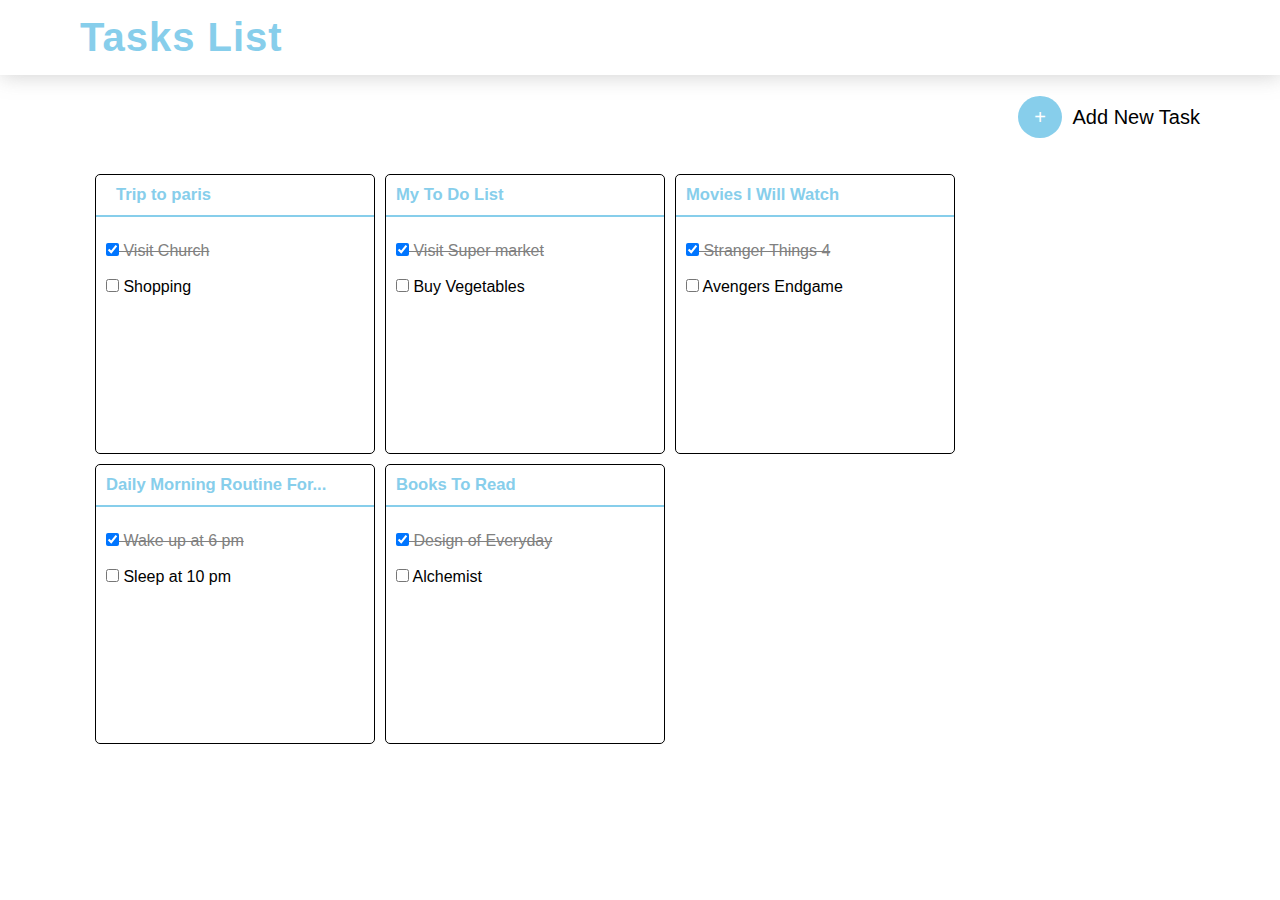
<file: index.html>
<!DOCTYPE html>
<html lang="en">
<head>
    <meta charset="UTF-8">
    <meta http-equiv="X-UA-Compatible" content="IE=edge">
    <meta name="viewport" content="width=device-width, initial-scale=1.0">
    <title>Document</title>
    <link rel="stylesheet" href="style.css">
</head>
<body>
    <nav class="navbar" id="$navbar">
        <a href="./index.html" class="logo">Tasks <span class="list"> List</span></a>
    </nav>

    <div class="mainContainer">
        <div class="newtask" id="$newtask">
            <a href="./index2.html" class="plusSign" target="_self">+</a>
            <a href="./index2.html" class="addNewtask" target="_self">Add New Task</a>
        </div>
        <div class="cardContainer">
            <div class="cards">
                <h5> <a href="./index3.html">Trip to paris</a></h5>
                <form action="#">
                    <div class="checks">
                        <span class="del"> <input type="checkbox" id="church" name="church" checked> Visit Church</span> <br> <br> 
                        <input type="checkbox" id="shopping" name="shopping"> Shopping
                    </div>
                </form>
            </div>
            <div class="cards">
                <h5>My To Do List</h5>
                <form action="#">
                    <div class="checks">
                        <span class="del"> <input type="checkbox" id="church" name="church" checked> Visit Super market</span> <br> <br> 
                        <input type="checkbox" id="shopping" name="shopping"> Buy Vegetables
                    </div>
                </form>
            </div>
            <div class="cards">
                <h5>Movies I Will Watch</h5>
                <form action="#">
                    <div class="checks">
                        <span class="del"> <input type="checkbox" id="church" name="church" checked> Stranger Things 4</span> <br> <br> 
                        <input type="checkbox" id="shopping" name="shopping"> Avengers Endgame
                    </div>
                </form>
            </div>
            
            <div class="cards">
                <h5>Daily Morning Routine For...</h5>
                <form action="#">
                    <div class="checks">
                        <span class="del"> <input type="checkbox" id="church" name="church" checked> Wake up at 6 pm</span> <br> <br> 
                        <input type="checkbox" id="shopping" name="shopping"> Sleep at 10 pm
                    </div>
                </form>
            </div>
            <div class="cards">
                <h5>Books To Read</h5>
                <form action="#">
                    <div class="checks">
                        <span class="del"> <input type="checkbox" id="church" name="church" checked> Design of Everyday</span> <br> <br> 
                        <input type="checkbox" id="shopping" name="shopping"> Alchemist
                    </div>
                </form>
            </div>
        </div>
    </div>

</body>
</html>
</file>
<file: style.css>
* {
    margin: 0px auto;
    padding: 0px;
    box-sizing: border-box;
    text-decoration: none;
    
}
.cards{
    border: 1px solid black;
}

body {
    cursor: pointer;
    font-family: 'Roboto', sans-serif;
}

.navbar {
    padding: 15px 80px;
    box-shadow: 1px 1px 20px rgba(128, 128, 128, 0.366);
    font-weight: 800;
    letter-spacing: 1px;
}

.logo {
    font-size: 40px;
    text-decoration: none;
    color: skyblue;
}

.list {
    color: skyblue;
}

.mainContainer {
    padding: 25px 80px;
    font-size: 20px;
}

.newtask {
    text-align: right;
    color: black;
    margin: 6px 0px;
}

.plusSign {
    border-radius: 50%;
    padding: 10px 16px;
    color: white;
    background: skyblue;
}

.addNewtask {
    color: black;
    padding-left: 5px;
}

.addNewtask:hover {
    color: skyblue;
    transition: ease 0.2s;
    text-decoration: underline  skyblue;
}

h5 {
    color: skyblue;
    padding: 10px 10px;
    border-bottom: 2px solid ;
}

h5 a{
    color: skyblue;
    padding: 10px 10px;
    border-bottom: 2px solid border;
}

.cardContainer {
    width: 100%;
    margin: 30px auto;
    padding: 10px;
    display: flex;
    flex-wrap: wrap;
    justify-content: flex-start;
}

.cards {
    border-radius: 5px;
    width: 280px;
    height: 280px;
    background: white;
    border: 2px solid border;
    margin: 5px;
}

.cards:hover {
    box-shadow: 0px 5px 10px rgba(128, 128, 128, 0.371);
    transition: ease 0.2s;
    translate: 0px -10px;
}

.del {
    text-decoration: line-through;
    color: grey;
}

.checks {
    font-size: 16px;
    padding: 30px 0px;
    color: black;
    padding: 25px 10px;
}

/* page-2 */

.page2 {
    width: 100vw;
    height: 800px;
    position: absolute;
    background: rgba(79, 79, 79, 0.25);
    backdrop-filter: blur(4px);
    top: 0%;
    left: 0%;
}


.popup1 {
    background: rgb(255, 255, 255);
    width: 400px;
    height: 200px;
    margin-top: 15%;
    text-align: center;
    padding: 5px 10px;
}

.addnewtask-heading {
    float: left;
    border-bottom: 2px solid skyblue;
    color: black;
}

.addnewtask-heading:hover {
    letter-spacing: 2px;
    transition: 0.3s ease-out;
}

.cross {
    float: right;
    font-size: 32px;
    line-height: 50px;
    color: black;
    padding: 0px 5px;
}

.addnewtask-heading {
    font-size: 18px;
    font-weight: 500;
    padding: 15px 10px;
}

.c_input {
    outline: none;
    border: 1px solid border;
    background: white;
    width: 100%;
    margin: 20px 0px;
    padding: 12px 20px;
}

.addTaskbtn {
    float: right;
    padding: 8px 30px;
    background: skyblue;
    color: white;
    border: 2px solid skyblue;
    border-radius: 5px;
    margin: 10px 0px;
}

.addTaskbtn:hover {
    border: 1px solid skyblue;
    color: skyblue;
    transition: ease 0.2s;
    padding: 10px 32px;
}

/* Page-3 */

.page3container{
    width: 100%;
    height: 100%;
    padding: 20px;
}

.page3Options{
    width: 400px;
    margin-bottom: 30px; 
    padding: 20px 0px;
}

.back{
    color: black;
    font-size: 18px;
    float: left;
}

.page3-h5{
    text-align: center;
    font-size: 20px;
}

.page3-cards{
    width: 400px;   
    height: 280px;
    font-size: 20px;
    border-radius: 10px;
    box-shadow: 2px 3px 10px rgba(128, 128, 128, 0.296);
}

.page3-cards:hover{
    translate: none;
}

.page4{
    height: 600px;
}

@media only screen and (max-width:800px) and (min-width:100px){
    .navbar {
        padding: 15px 5px;
        box-shadow: 1px 1px 20px rgba(128, 128, 128, 0.366);
        font-weight: 800;
        width: 100vw;
    }

    .logo {
        font-size: 25px;
    }

    .mainContainer {
        padding: 25px 0px;
    }

    .newtask {
        text-align: center;
    }

    .plusSign {
        border-radius: 50%  solid red;
        /* color: var(--white); */
        color: black;
        /* background: var(--skyblue); */
    }
    
    .addNewtask{
        display: none;
    }

    .cards{
        width: 100vw;
    }

    .page2{
        height: 1800px;
        width: 100vw;
    }

    .popup1{
        margin: 30% auto;
        width: 95%;
        border-radius: 10px;
    }

    input[type=text]{
        border-radius: 10px;
    }

    .page3container{
        padding: 0px;
    }

    .page3Options{
        width: 100vw;
        display: flex;
        justify-content: space-around;
        align-items: center;
    }

    .page3-cards{
        width: 95vw;   
        height: 280px;
        font-size: 16px;
        border-radius: 10px;
        box-shadow: 2px 3px 10px rgba(128, 128, 128, 0.296);
    }

    .back{
        text-align: left;
        padding-inline: 5px;
        font-size: 12px;
        float: none;
    }

    
}
</file>
